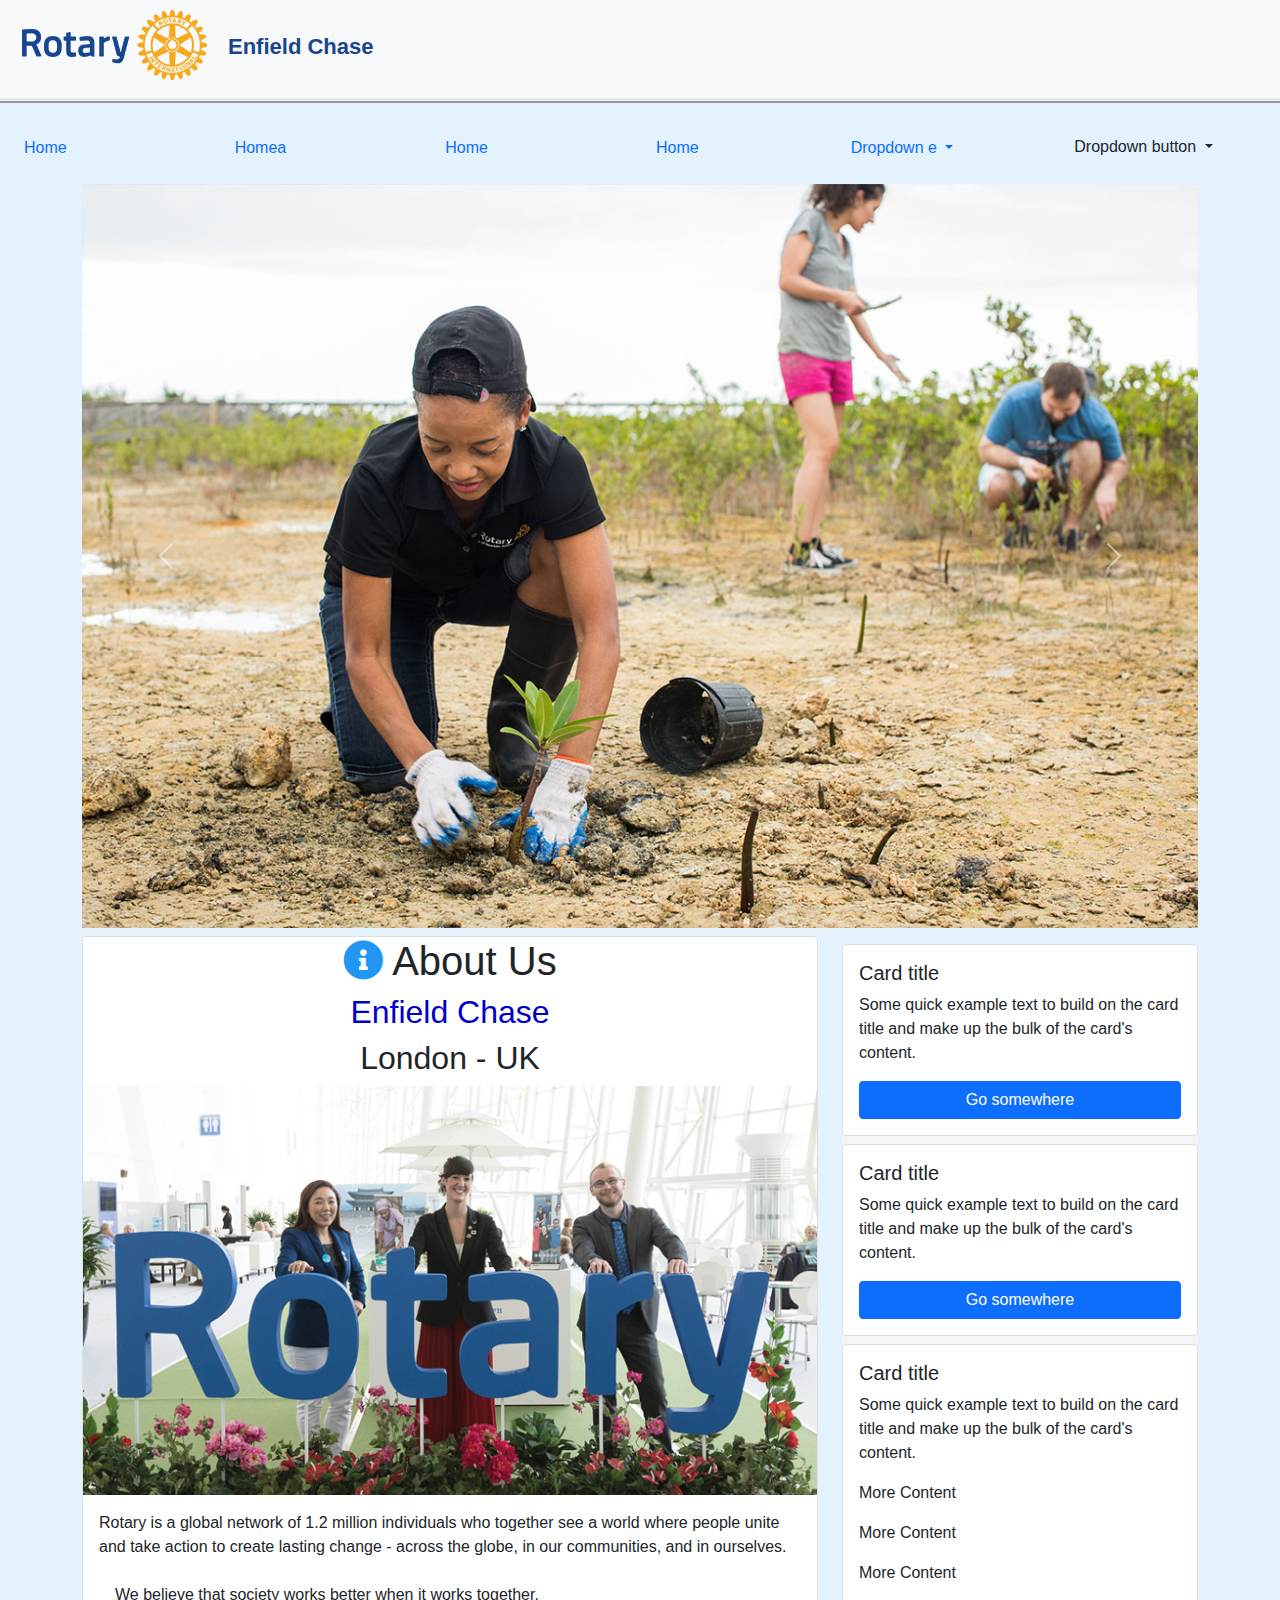
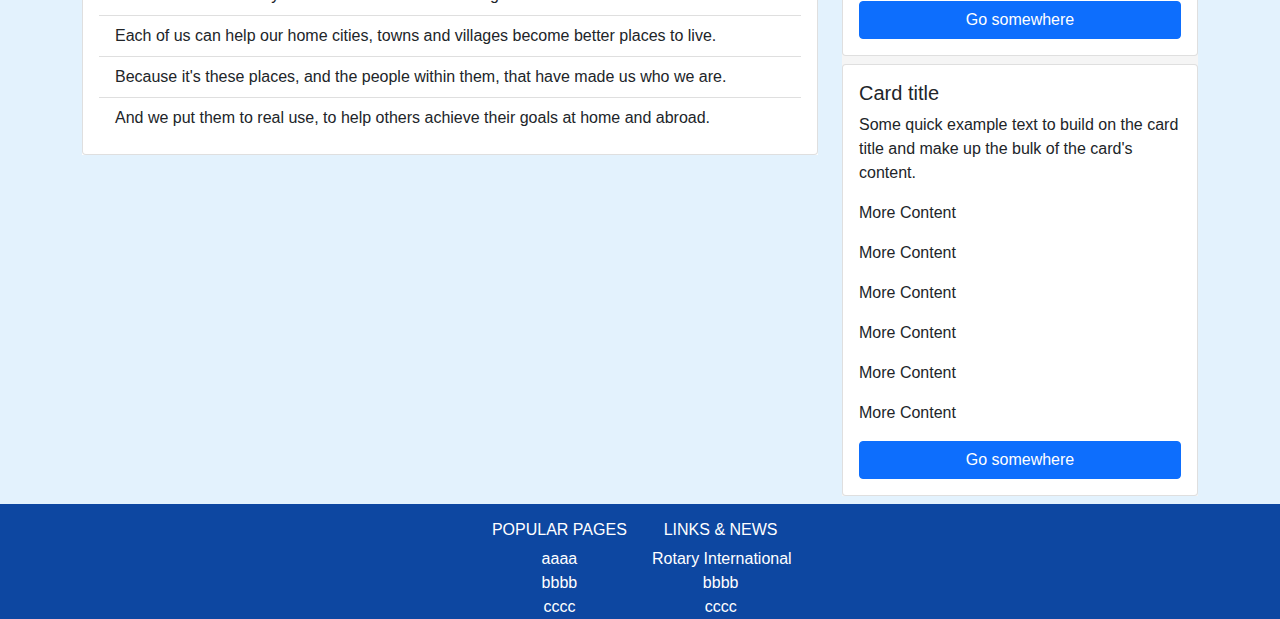
<file: old.html>
<!DOCTYPE html>
<html lang="en">
  <head>
    <meta charset="utf-8" />
    <meta name="viewport" content="width=device-width, initial-scale=1, shrink-to-fit=no" />

    <title>Enfield Chase Rotary - welcome.</title>
    <meta
      name="description"
      content="Rotary clubs throughout the world are committed to serving their local, National and International communities in a number of ways. We welcome membership enquiries from like-minded people"
    />
    <meta name="author" content="Chris Sweeney, Rotary Club of Conwy info@121technology.com" />
    <meta name="rating" content="General" />
    <meta name="robots" content="index,follow" />
    <meta name="revisit-after" content="4 days" />

    <link rel="stylesheet" type="text/css" href="css/bootstrap.css" />
    <link rel="stylesheet" type="text/css" href="css/style.css" />

    <link rel="stylesheet" href="https://use.fontawesome.com/releases/v5.11.2/css/all.css" />
  </head>

  <body>
    <header>
      <nav class="navbar fixed-top navbar-expand-lg navbar-light bg-light">
        <div class="container-fluid">
          <a class="navbar-brand" href="./"> </a>
          <span class="cbName">
            <a class="nav-link font-weight-light font-smaller" href="./"> Enfield Chase </a>
          </span>
          <button
            class="navbar-toggler"
            type="button"
            data-bs-toggle="collapse"
            data-bs-target="#navbarNavDropdown"
            aria-controls="navbarNavDropdown"
            aria-expanded="false"
            aria-label="Toggle navigation"
          >
            <span class="fas fa-bars fa-2x"></span>
          </button>
          <div class="collapse navbar-collapse" id="navbarNavDropdown">
            <div class="d-lg-none">
              <ul class="navbar-nav w-100 justify-content-between">
                <li class="nav-item">
                  <a class="nav-link active" aria-current="page" href="#">Home</a>
                </li>
                <li class="nav-item">
                  <a class="nav-link" href="#">Features</a>
                </li>
                <li class="nav-item">
                  <a class="nav-link" href="#">Pricing</a>
                </li>
                <li class="nav-item dropdown">
                  <a
                    class="nav-link dropdown-toggle"
                    href="#"
                    id="navbarDropdownMenuLink"
                    role="button"
                    data-bs-toggle="dropdown"
                    aria-expanded="false"
                  >
                    Dropdown link
                  </a>
                  <ul class="dropdown-menu" aria-labelledby="navbarDropdownMenuLink">
                    <li><a class="dropdown-item" href="#">Action</a></li>
                    <li><a class="dropdown-item" href="#">Another action</a></li>
                    <li><a class="dropdown-item" href="#">Something else here</a></li>
                  </ul>
                </li>
              </ul>
            </div>
          </div>
        </div>
      </nav>

      <!--/.Navbar-->

      <!-- second nav-->
      <div class="d-none d-lg-block">
        <div class="row mb-2 p-2 w-100 justify-content-between">
          <div class="col-md-2">
            <a class="nav-link active" aria-current="page" href="#">Home</a>
          </div>
          <div class="col-md-2">
            <a class="nav-link active" aria-current="page" href="#">Homea</a>
          </div>
          <div class="col-md-2">
            <a class="nav-link active" aria-current="page" href="#">Home</a>
          </div>
          <div class="col-md-2">
            <a class="nav-link active" aria-current="page" href="#">Home</a>
          </div>
          <div class="col-md-2">
            <ul class="navbar-nav">
              <li class="nav-item dropdown">
                <a
                  class="nav-link dropdown-toggle"
                  href="#"
                  id="navbarDarkDropdownMenuLink"
                  role="button"
                  data-bs-toggle="dropdown"
                  aria-expanded="false"
                >
                  Dropdown e
                </a>
                <ul class="dropdown-menu dropdown-menu-dark" aria-labelledby="navbarDarkDropdownMenuLink">
                  <li><a class="dropdown-item" href="#">Action</a></li>
                  <li><a class="dropdown-item" href="#">Another action</a></li>
                  <li><a class="dropdown-item" href="#">Something else here</a></li>
                </ul>
              </li>
            </ul>
          </div>
          <div class="col-md-2">
            <div class="dropdown">
              <button class="btn dropdown-toggle" type="button" id="dropdownMenuButton1" data-bs-toggle="dropdown" aria-expanded="false">
                Dropdown button
              </button>
              <ul class="dropdown-menu" aria-labelledby="dropdownMenuButton1">
                <li><a class="dropdown-item" href="#">Action</a></li>
                <li><a class="dropdown-item" href="#">Another action</a></li>
                <li><a class="dropdown-item" href="#">Something else here</a></li>
              </ul>
            </div>
          </div>
        </div>

        <!--iiiiiii-->
      </div>
    </header>

    <main>
      <div id="main ">
        <div class="container mainTest">
          <div id="carouselExampleControls" class="carousel slide" data-bs-ride="carousel">
            <div class="carousel-inner">
              <div class="carousel-item active">
                <img src="./images/protecting_the_environment.jpg" class="d-block w-100" alt="..." />
              </div>
              <div class="carousel-item">
                <img src="./images/rotary_diversity.jpg" class="d-block w-100" alt="..." />
              </div>
              <div class="carousel-item">
                <img src="./images/goodbye_polio_thankyou_rotary.jpg" class="d-block w-100" alt="..." />
              </div>
            </div>
            <button class="carousel-control-prev" type="button" data-bs-target="#carouselExampleControls" data-bs-slide="prev">
              <span class="carousel-control-prev-icon" aria-hidden="true"></span>
              <span class="visually-hidden">Previous</span>
            </button>
            <button class="carousel-control-next" type="button" data-bs-target="#carouselExampleControls" data-bs-slide="next">
              <span class="carousel-control-next-icon" aria-hidden="true"></span>
              <span class="visually-hidden">Next</span>
            </button>
          </div>

          <div class="row mt-2">
            <div class="col-md-8 col-sm-12">
              <div class="content-left">
                <div class="card" style="width: 100%">
                  <h1 class="card-title align-self-center"><i class="fa fa-info-circle blue-text" aria-hidden="true"></i> About Us</h1>
                  <h2 class="card-title align-self-center home-color">Enfield Chase</h2>
                  <h2 class="card-title align-self-center">London - UK</h2>
                  <img src="./images/Diversity.jpg" class="card-img-top" alt="..." />
                  <div class="card-body">
                    <p class="card-text">
                      Rotary is a global network of 1.2 million individuals who together see a world where people unite and take action to create
                      lasting change - across the globe, in our communities, and in ourselves.
                    </p>
                    <ul class="list-group list-group-flush">
                      <li class="list-group-item">We believe that society works better when it works together.</li>
                      <li class="list-group-item">Each of us can help our home cities, towns and villages become better places to live.</li>
                      <li class="list-group-item">Because it's these places, and the people within them, that have made us who we are.</li>
                      <li class="list-group-item">And we put them to real use, to help others achieve their goals at home and abroad.</li>
                    </ul>
                  </div>
                </div>
              </div>
            </div>
            <div class="col-md-4 col-sm-12">
              <div class="content-right">
                <div class="card mt-2" style="width: 100%">
                  <div class="card-body">
                    <h5 class="card-title">Card title</h5>
                    <p class="card-text">Some quick example text to build on the card title and make up the bulk of the card's content.</p>

                    <div class="d-grid gap-2">
                      <a href="#" class="btn btn-primary btn-block">Go somewhere</a>
                    </div>
                  </div>
                </div>

                <div class="card mt-2" style="width: 100%">
                  <div class="card-body">
                    <h5 class="card-title">Card title</h5>
                    <p class="card-text">Some quick example text to build on the card title and make up the bulk of the card's content.</p>
                    <div class="d-grid gap-2">
                      <a href="#" class="btn btn-primary btn-block">Go somewhere</a>
                    </div>
                  </div>
                </div>

                <div class="card mt-2" style="width: 100%">
                  <div class="card-body">
                    <h5 class="card-title">Card title</h5>
                    <p class="card-text">Some quick example text to build on the card title and make up the bulk of the card's content.</p>
                    <p>More Content</p>
                    <p>More Content</p>
                    <p>More Content</p>
                    <div class="d-grid gap-2">
                      <a href="#" class="btn btn-primary btn-block">Go somewhere</a>
                    </div>
                  </div>
                </div>

                <div class="card mt-2" style="width: 100%">
                  <div class="card-body">
                    <h5 class="card-title">Card title</h5>
                    <p class="card-text">Some quick example text to build on the card title and make up the bulk of the card's content.</p>
                    <p>More Content</p>
                    <p>More Content</p>
                    <p>More Content</p>
                    <p>More Content</p>
                    <p>More Content</p>
                    <p>More Content</p>
                    <div class="d-grid gap-2">
                      <a href="#" class="btn btn-primary btn-block">Go somewhere</a>
                    </div>
                  </div>
                </div>
              </div>
            </div>
          </div>
        </div>
      </div>
    </main>
    <footer>
      <div class="container-fluid ft-test mt-2">
        <div class="row">
          <div class="container">
            <div class="d-flex justify-content-center footer-w">
              <div class="row">
                <div class="col-sm-12 col-md-6 pt-3 text-center">
                  <h6>POPULAR PAGES</h6>
                  aaaa <br />
                  bbbb<br />
                  cccc<br />
                </div>
                <div class="col-sm-12 col-md-6 text-center pt-3">
                  <h6>LINKS & NEWS</h6>
                  Rotary International <br />
                  bbbb<br />
                  cccc<br />
                </div>
              </div>
            </div>
          </div>
        </div>
      </div>
    </footer>

    <script src="js/bootstrap.bundle.min.js"></script>
    <script>
      let scrollPos = 0
      const nav = document.querySelector(".navbar")

      function checkPosition() {
        let windowY = window.scrollY
        if (windowY < scrollPos) {
          // Scrolling UP
          nav.classList.add("d-block")
          nav.classList.remove("d-none")
        } else {
          // Scrolling DOWN
          nav.classList.add("d-none")
          nav.classList.remove("d-block")
        }
        scrollPos = windowY
      }

      window.addEventListener("scroll", checkPosition)
    </script>
  </body>
</html>
</file>
<file: css/style.css>
@charset "utf-8";
/* CSS Document */


body {
  background-color: #e3f2fd;
  padding-top: 120px;
  font-family: Roboto, sans-serif;
}

 /* @media (min-width: 992px) {
  .container {
    max-width: 992px;
  }
}  */

.navbar a {
  color: #17458f;
}

.dropdown .dropdown-menu .dropdown-RotaryBlue .dropdown-item:hover {
  background-color: #0d47a1 !important;
}
.dropdown-menu a:hover {
  background-image: none;
  background-color: #0d47a1 !important;
  color: white;
}
.scrollable-menu {
  height: auto;
  max-height: 250px;
  overflow-x: hidden;
}

.navbar{
  border-bottom: 5px solid #eaeef1;
  border-bottom-style:ridge;
}

.navbar .navbar-brand {
  background-image: url(../images/Rotary_sm.png);
  background-repeat: no-repeat;
  display: block !important;
  padding: 10px 120px 0px 0px !important;
  margin-top: 10px;
  margin-right: 0px !important;
  margin-left: -10px !important;
  font-size: 14px !important;
  font-weight: normal !important;
  height: 60px;
  color: #001a5a;
  position: static;
}
.cbName {
  margin-left: -30px !important;
  margin-top: -9px;
  width: 175px !important;
  margin-right: 0px !important;
}


.form-holder{
  width: 100%;
  max-width: 650px;
  background-color: white;
}


@media (min-width: 576px) {
  
  
  .navbar .navbar-brand {
    background-image: url(../images/Rotary_sm.png);
    background-repeat: no-repeat;
    display: block !important;
    /* margin-top: 2px; */
    margin-right: 0px !important;
    margin-left: -10px !important;
    font-size: 14px !important;
    font-weight: normal !important;
    min-height: 50px;
    color: #001a5a;
  }
  .cbName {
    width: 400px !important;
    margin-left: -80px;
    margin-right: 0px !important;
    font-size: 18px !important;
    background-color: transparent !important;
  }

}
@media (min-width: 767px) {
  
  .navbar .navbar-brand {
    background-image: url(../images/Rotary.png);
    background-repeat: no-repeat;
    display: block !important;
    padding: 10px 100px !important;
    margin-left: 10px !important;
    margin-top: 2px;
    margin-right: 60px !important;
    min-height: 80px;
    color: #001a5a;
  }

  .cbName {
    width: 400px !important;
    margin-left: -5px !important;
    margin-right: 0px !important;
    margin-top: -5px !important;
    font-size: 22px !important;
    font-weight: bold !important;
    background-color: transparent !important;
  }
  
}
@media (min-width: 1024px) {
  
  .navbar .navbar-brand {
    background-image: url(../images/Rotary.png);
    background-repeat: no-repeat;
    display: block !important;
    padding: 10px 100px !important;
    margin-right: -5px !important;
    min-height: 80px;
    color: #001a5a;
  }

  

  
}

.mainTest {
  /* min-height: 900px; */

}

.content-left{
  background-color: white;
 
}

.content-right{
  background-color: whitesmoke;
}
.footer-w{
  white-space: nowrap;
}
.ft-test {
  min-height: 100px;
  background-color: #0d47a1;
  color:white;
}

.fa-bars {
  color: #F7A81B;
}

.home-color{
  color: rgb(0, 0, 205);
}

.blue-text {
  color: #2196f3!important;
}


.btn-check:focus + .btn,
.btn:focus {
  outline: 0;
  box-shadow: none !important;
}

.nav-rotary {
  color: #5a7281;
  background-color: #f8f9fa;
  border: none !important;
  box-shadow: none !important;
  outline: 0;
  font-size: 18px !important;
  font-weight: 600;
}

.nav-rotary-row {
  background-color: #f8f9fa;
  margin-top: -14px;
}

.red {
  color: red;
  font-weight: bold;
}
.blue {
  color: blue;
}

.x-large {
  font-size: x-large;
}

a {
  text-decoration: none;
}






.f-nav{
  /* background-color: red;
  max-width: 50%; */
}



/* Admin CSS */
.member-link{
 
 text-align: end;
  width: 100%;
}


.member-link .dropdown-container {
  margin-left: auto;
  position: relative;
  max-width : 200px;
}

.member-link .dropdown-menu {
  position: absolute;
  top: 100%; /* Bottom of button */
  right: 0;
  margin-left: -100px; /* More to the left */
}

.admin-left {
  background-color: white;
}

.admin-right {
  background-color: white;
}

/* force left nav vertical */
@media (min-width: 767px) {
  .left-nav-container{
    border-style: solid;
    border-width: 1px;
    border-color: rgb(189, 185, 185);
    margin-left: 2px;
    margin-top: 5px;;
  }
  .admin-nav-left {
    width: 100%;
  }
}

/*  left nav horizontal on smaller */
@media (max-width: 766px) {
  .admin-nav-left {

    margin-left: auto;
    margin-right: auto;
  }
}

[data-initials]:before {
  background: #099bdd;
  color: white;
  opacity: 1; 
  content: attr(data-initials); 
  display: inline-block; 
  font-weight: bold; 
  border-radius: 50%; 
  vertical-align: middle; 
  margin-right: 0.5em; 
  width: 50px; 
  height: 50px; 
  line-height: 50px; 
  text-align: center; 

  }
</file>
